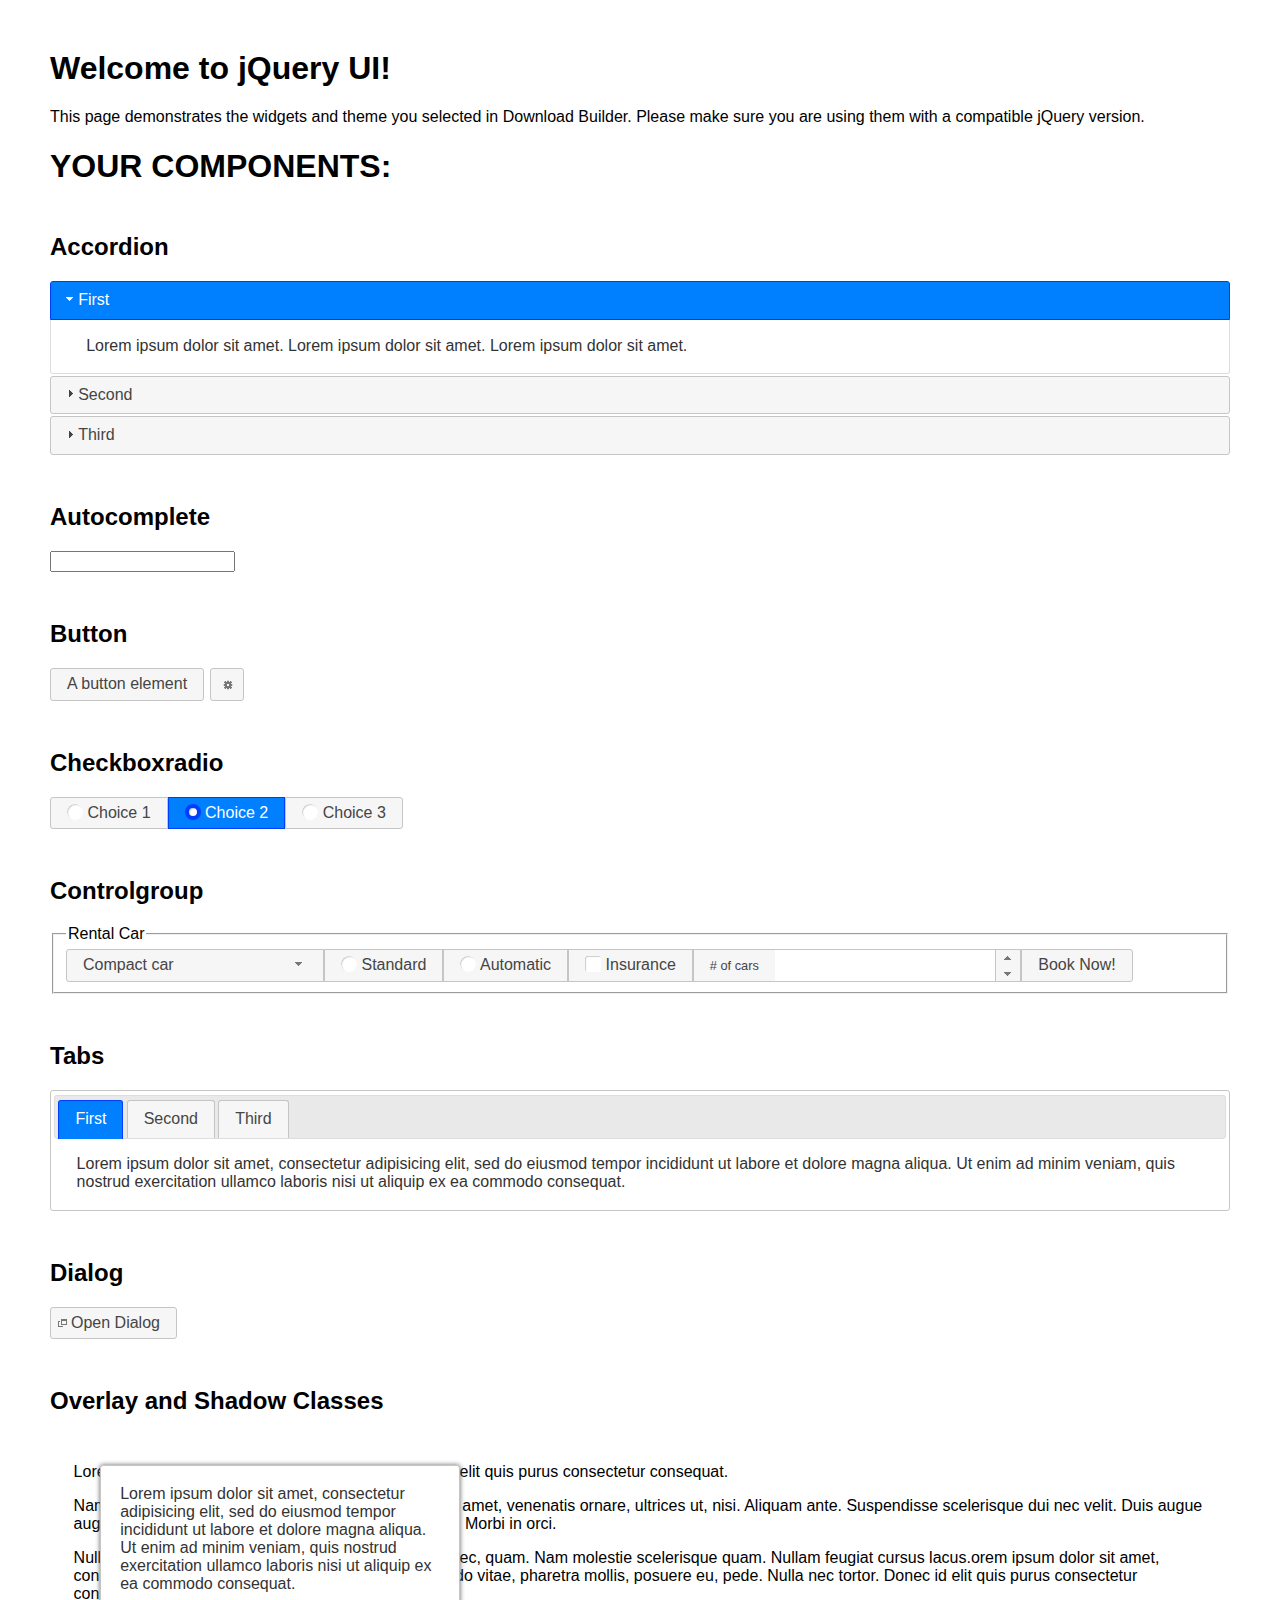
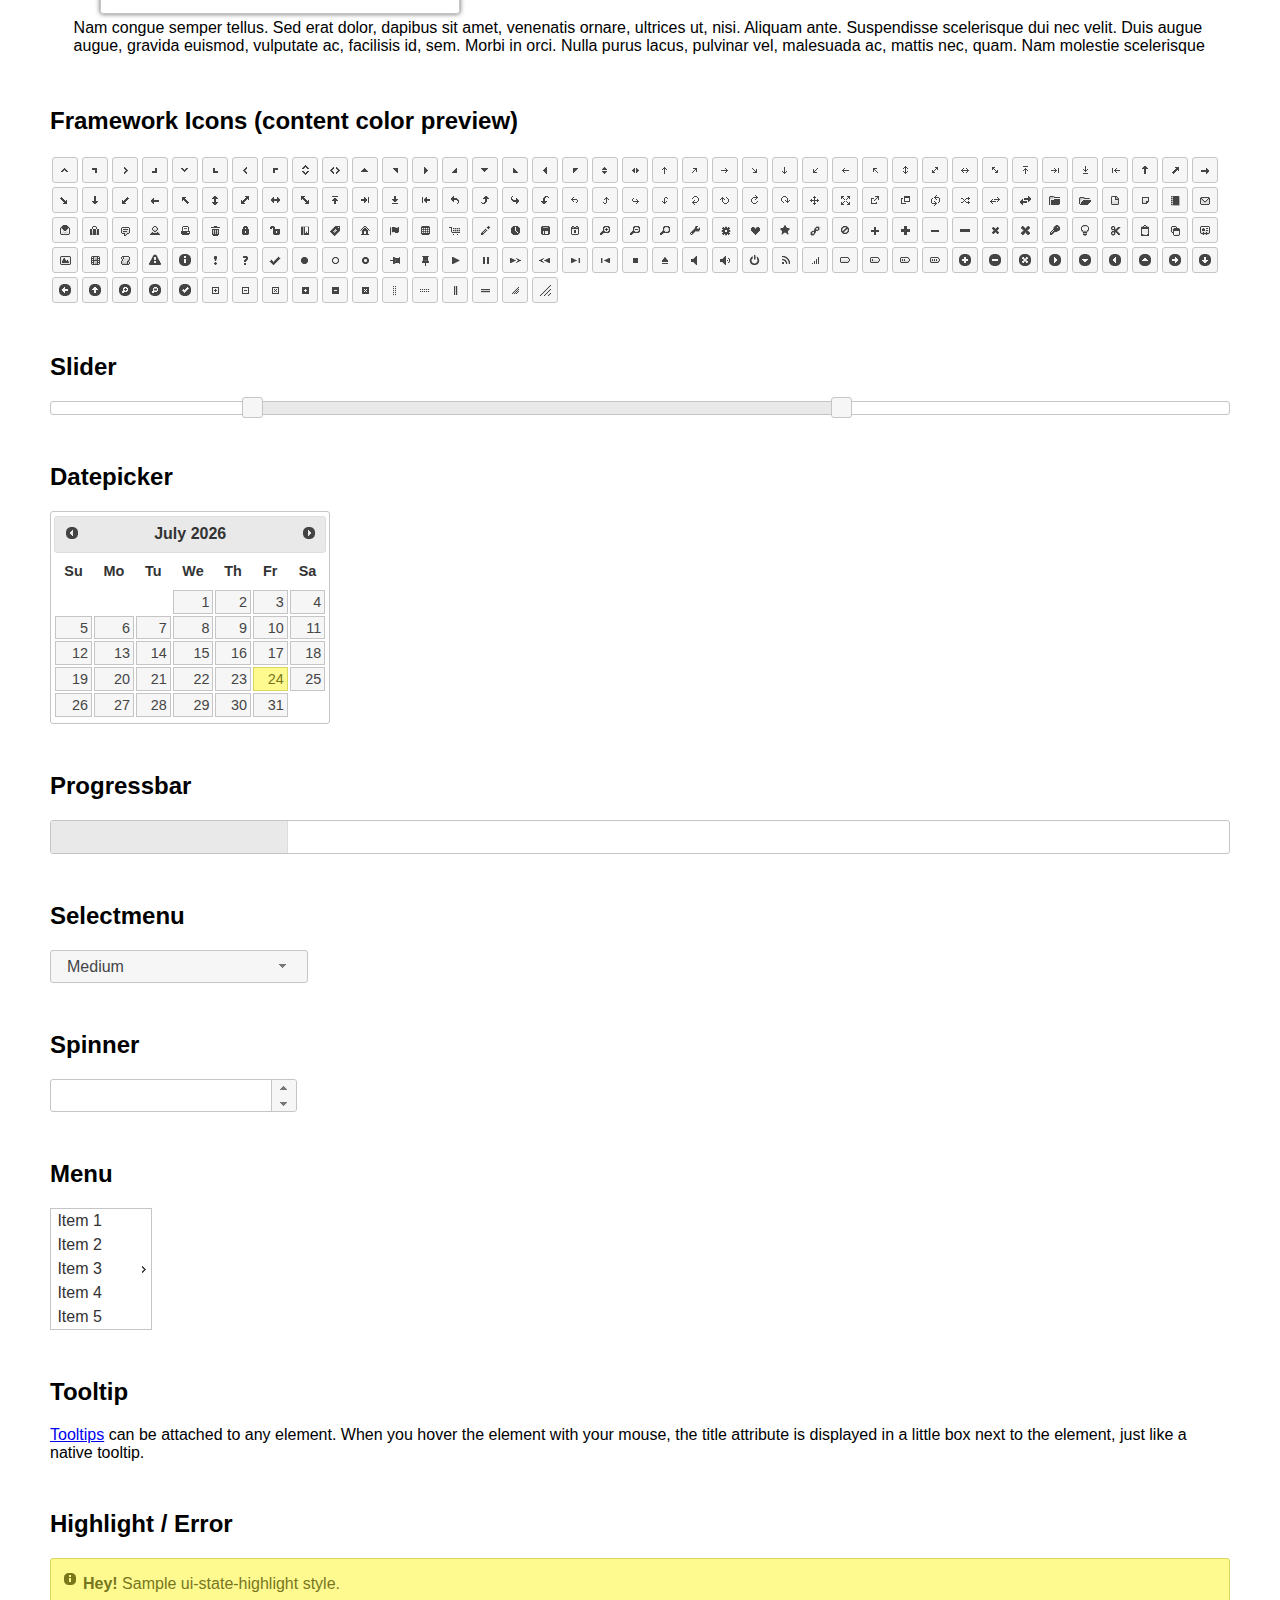
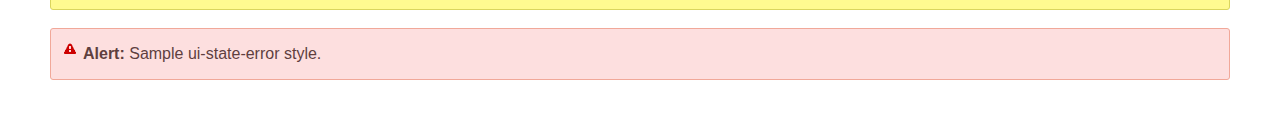
<file: libs/jquery-ui-1.12.1/index.html>
<!doctype html>
<html lang="us">
<head>
	<meta charset="utf-8">
	<title>jQuery UI Example Page</title>
	<link href="jquery-ui.css" rel="stylesheet">
	<style>
	body{
		font-family: "Trebuchet MS", sans-serif;
		margin: 50px;
	}
	.demoHeaders {
		margin-top: 2em;
	}
	#dialog-link {
		padding: .4em 1em .4em 20px;
		text-decoration: none;
		position: relative;
	}
	#dialog-link span.ui-icon {
		margin: 0 5px 0 0;
		position: absolute;
		left: .2em;
		top: 50%;
		margin-top: -8px;
	}
	#icons {
		margin: 0;
		padding: 0;
	}
	#icons li {
		margin: 2px;
		position: relative;
		padding: 4px 0;
		cursor: pointer;
		float: left;
		list-style: none;
	}
	#icons span.ui-icon {
		float: left;
		margin: 0 4px;
	}
	.fakewindowcontain .ui-widget-overlay {
		position: absolute;
	}
	select {
		width: 200px;
	}
	</style>
</head>
<body>

<h1>Welcome to jQuery UI!</h1>

<div class="ui-widget">
	<p>This page demonstrates the widgets and theme you selected in Download Builder. Please make sure you are using them with a compatible jQuery version.</p>
</div>

<h1>YOUR COMPONENTS:</h1>


<!-- Accordion -->
<h2 class="demoHeaders">Accordion</h2>
<div id="accordion">
	<h3>First</h3>
	<div>Lorem ipsum dolor sit amet. Lorem ipsum dolor sit amet. Lorem ipsum dolor sit amet.</div>
	<h3>Second</h3>
	<div>Phasellus mattis tincidunt nibh.</div>
	<h3>Third</h3>
	<div>Nam dui erat, auctor a, dignissim quis.</div>
</div>



<!-- Autocomplete -->
<h2 class="demoHeaders">Autocomplete</h2>
<div>
	<input id="autocomplete" title="type &quot;a&quot;">
</div>



<!-- Button -->
<h2 class="demoHeaders">Button</h2>
<button id="button">A button element</button>
<button id="button-icon">An icon-only button</button>



<!-- Checkboxradio -->
<h2 class="demoHeaders">Checkboxradio</h2>
<form style="margin-top: 1em;">
	<div id="radioset">
		<input type="radio" id="radio1" name="radio"><label for="radio1">Choice 1</label>
		<input type="radio" id="radio2" name="radio" checked="checked"><label for="radio2">Choice 2</label>
		<input type="radio" id="radio3" name="radio"><label for="radio3">Choice 3</label>
	</div>
</form>



<!-- Controlgroup -->
<h2 class="demoHeaders">Controlgroup</h2>
<fieldset>
	<legend>Rental Car</legend>
	<div id="controlgroup">
		<select id="car-type">
			<option>Compact car</option>
			<option>Midsize car</option>
			<option>Full size car</option>
			<option>SUV</option>
			<option>Luxury</option>
			<option>Truck</option>
			<option>Van</option>
		</select>
		<label for="transmission-standard">Standard</label>
		<input type="radio" name="transmission" id="transmission-standard">
		<label for="transmission-automatic">Automatic</label>
		<input type="radio" name="transmission" id="transmission-automatic">
		<label for="insurance">Insurance</label>
		<input type="checkbox" name="insurance" id="insurance">
		<label for="horizontal-spinner" class="ui-controlgroup-label"># of cars</label>
		<input id="horizontal-spinner" class="ui-spinner-input">
		<button>Book Now!</button>
	</div>
</fieldset>



<!-- Tabs -->
<h2 class="demoHeaders">Tabs</h2>
<div id="tabs">
	<ul>
		<li><a href="#tabs-1">First</a></li>
		<li><a href="#tabs-2">Second</a></li>
		<li><a href="#tabs-3">Third</a></li>
	</ul>
	<div id="tabs-1">Lorem ipsum dolor sit amet, consectetur adipisicing elit, sed do eiusmod tempor incididunt ut labore et dolore magna aliqua. Ut enim ad minim veniam, quis nostrud exercitation ullamco laboris nisi ut aliquip ex ea commodo consequat.</div>
	<div id="tabs-2">Phasellus mattis tincidunt nibh. Cras orci urna, blandit id, pretium vel, aliquet ornare, felis. Maecenas scelerisque sem non nisl. Fusce sed lorem in enim dictum bibendum.</div>
	<div id="tabs-3">Nam dui erat, auctor a, dignissim quis, sollicitudin eu, felis. Pellentesque nisi urna, interdum eget, sagittis et, consequat vestibulum, lacus. Mauris porttitor ullamcorper augue.</div>
</div>



<h2 class="demoHeaders">Dialog</h2>
<p>
	<button id="dialog-link" class="ui-button ui-corner-all ui-widget">
		<span class="ui-icon ui-icon-newwin"></span>Open Dialog
	</button>
</p>

<h2 class="demoHeaders">Overlay and Shadow Classes</h2>
<div style="position: relative; width: 96%; height: 200px; padding:1% 2%; overflow:hidden;" class="fakewindowcontain">
	<p>Lorem ipsum dolor sit amet,  Nulla nec tortor. Donec id elit quis purus consectetur consequat. </p><p>Nam congue semper tellus. Sed erat dolor, dapibus sit amet, venenatis ornare, ultrices ut, nisi. Aliquam ante. Suspendisse scelerisque dui nec velit. Duis augue augue, gravida euismod, vulputate ac, facilisis id, sem. Morbi in orci. </p><p>Nulla purus lacus, pulvinar vel, malesuada ac, mattis nec, quam. Nam molestie scelerisque quam. Nullam feugiat cursus lacus.orem ipsum dolor sit amet, consectetur adipiscing elit. Donec libero risus, commodo vitae, pharetra mollis, posuere eu, pede. Nulla nec tortor. Donec id elit quis purus consectetur consequat. </p><p>Nam congue semper tellus. Sed erat dolor, dapibus sit amet, venenatis ornare, ultrices ut, nisi. Aliquam ante. Suspendisse scelerisque dui nec velit. Duis augue augue, gravida euismod, vulputate ac, facilisis id, sem. Morbi in orci. Nulla purus lacus, pulvinar vel, malesuada ac, mattis nec, quam. Nam molestie scelerisque quam. </p><p>Nullam feugiat cursus lacus.orem ipsum dolor sit amet, consectetur adipiscing elit. Donec libero risus, commodo vitae, pharetra mollis, posuere eu, pede. Nulla nec tortor. Donec id elit quis purus consectetur consequat. Nam congue semper tellus. Sed erat dolor, dapibus sit amet, venenatis ornare, ultrices ut, nisi. Aliquam ante. </p><p>Suspendisse scelerisque dui nec velit. Duis augue augue, gravida euismod, vulputate ac, facilisis id, sem. Morbi in orci. Nulla purus lacus, pulvinar vel, malesuada ac, mattis nec, quam. Nam molestie scelerisque quam. Nullam feugiat cursus lacus.orem ipsum dolor sit amet, consectetur adipiscing elit. Donec libero risus, commodo vitae, pharetra mollis, posuere eu, pede. Nulla nec tortor. Donec id elit quis purus consectetur consequat. Nam congue semper tellus. Sed erat dolor, dapibus sit amet, venenatis ornare, ultrices ut, nisi. </p>

	<!-- ui-dialog -->
	<div class="ui-widget-overlay ui-front"></div>
	<div style="position: absolute; width: 320px; left: 50px; top: 30px; padding: 1.2em" class="ui-widget ui-front ui-widget-content ui-corner-all ui-widget-shadow">
		Lorem ipsum dolor sit amet, consectetur adipisicing elit, sed do eiusmod tempor incididunt ut labore et dolore magna aliqua. Ut enim ad minim veniam, quis nostrud exercitation ullamco laboris nisi ut aliquip ex ea commodo consequat.
	</div>

</div>

<!-- ui-dialog -->
<div id="dialog" title="Dialog Title">
	<p>Lorem ipsum dolor sit amet, consectetur adipisicing elit, sed do eiusmod tempor incididunt ut labore et dolore magna aliqua. Ut enim ad minim veniam, quis nostrud exercitation ullamco laboris nisi ut aliquip ex ea commodo consequat.</p>
</div>



<h2 class="demoHeaders">Framework Icons (content color preview)</h2>
<ul id="icons" class="ui-widget ui-helper-clearfix">
	<li class="ui-state-default ui-corner-all" title=".ui-icon-caret-1-n"><span class="ui-icon ui-icon-caret-1-n"></span></li>
	<li class="ui-state-default ui-corner-all" title=".ui-icon-caret-1-ne"><span class="ui-icon ui-icon-caret-1-ne"></span></li>
	<li class="ui-state-default ui-corner-all" title=".ui-icon-caret-1-e"><span class="ui-icon ui-icon-caret-1-e"></span></li>
	<li class="ui-state-default ui-corner-all" title=".ui-icon-caret-1-se"><span class="ui-icon ui-icon-caret-1-se"></span></li>
	<li class="ui-state-default ui-corner-all" title=".ui-icon-caret-1-s"><span class="ui-icon ui-icon-caret-1-s"></span></li>
	<li class="ui-state-default ui-corner-all" title=".ui-icon-caret-1-sw"><span class="ui-icon ui-icon-caret-1-sw"></span></li>
	<li class="ui-state-default ui-corner-all" title=".ui-icon-caret-1-w"><span class="ui-icon ui-icon-caret-1-w"></span></li>
	<li class="ui-state-default ui-corner-all" title=".ui-icon-caret-1-nw"><span class="ui-icon ui-icon-caret-1-nw"></span></li>
	<li class="ui-state-default ui-corner-all" title=".ui-icon-caret-2-n-s"><span class="ui-icon ui-icon-caret-2-n-s"></span></li>
	<li class="ui-state-default ui-corner-all" title=".ui-icon-caret-2-e-w"><span class="ui-icon ui-icon-caret-2-e-w"></span></li>
	<li class="ui-state-default ui-corner-all" title=".ui-icon-triangle-1-n"><span class="ui-icon ui-icon-triangle-1-n"></span></li>
	<li class="ui-state-default ui-corner-all" title=".ui-icon-triangle-1-ne"><span class="ui-icon ui-icon-triangle-1-ne"></span></li>
	<li class="ui-state-default ui-corner-all" title=".ui-icon-triangle-1-e"><span class="ui-icon ui-icon-triangle-1-e"></span></li>
	<li class="ui-state-default ui-corner-all" title=".ui-icon-triangle-1-se"><span class="ui-icon ui-icon-triangle-1-se"></span></li>
	<li class="ui-state-default ui-corner-all" title=".ui-icon-triangle-1-s"><span class="ui-icon ui-icon-triangle-1-s"></span></li>
	<li class="ui-state-default ui-corner-all" title=".ui-icon-triangle-1-sw"><span class="ui-icon ui-icon-triangle-1-sw"></span></li>
	<li class="ui-state-default ui-corner-all" title=".ui-icon-triangle-1-w"><span class="ui-icon ui-icon-triangle-1-w"></span></li>
	<li class="ui-state-default ui-corner-all" title=".ui-icon-triangle-1-nw"><span class="ui-icon ui-icon-triangle-1-nw"></span></li>
	<li class="ui-state-default ui-corner-all" title=".ui-icon-triangle-2-n-s"><span class="ui-icon ui-icon-triangle-2-n-s"></span></li>
	<li class="ui-state-default ui-corner-all" title=".ui-icon-triangle-2-e-w"><span class="ui-icon ui-icon-triangle-2-e-w"></span></li>
	<li class="ui-state-default ui-corner-all" title=".ui-icon-arrow-1-n"><span class="ui-icon ui-icon-arrow-1-n"></span></li>
	<li class="ui-state-default ui-corner-all" title=".ui-icon-arrow-1-ne"><span class="ui-icon ui-icon-arrow-1-ne"></span></li>
	<li class="ui-state-default ui-corner-all" title=".ui-icon-arrow-1-e"><span class="ui-icon ui-icon-arrow-1-e"></span></li>
	<li class="ui-state-default ui-corner-all" title=".ui-icon-arrow-1-se"><span class="ui-icon ui-icon-arrow-1-se"></span></li>
	<li class="ui-state-default ui-corner-all" title=".ui-icon-arrow-1-s"><span class="ui-icon ui-icon-arrow-1-s"></span></li>
	<li class="ui-state-default ui-corner-all" title=".ui-icon-arrow-1-sw"><span class="ui-icon ui-icon-arrow-1-sw"></span></li>
	<li class="ui-state-default ui-corner-all" title=".ui-icon-arrow-1-w"><span class="ui-icon ui-icon-arrow-1-w"></span></li>
	<li class="ui-state-default ui-corner-all" title=".ui-icon-arrow-1-nw"><span class="ui-icon ui-icon-arrow-1-nw"></span></li>
	<li class="ui-state-default ui-corner-all" title=".ui-icon-arrow-2-n-s"><span class="ui-icon ui-icon-arrow-2-n-s"></span></li>
	<li class="ui-state-default ui-corner-all" title=".ui-icon-arrow-2-ne-sw"><span class="ui-icon ui-icon-arrow-2-ne-sw"></span></li>
	<li class="ui-state-default ui-corner-all" title=".ui-icon-arrow-2-e-w"><span class="ui-icon ui-icon-arrow-2-e-w"></span></li>
	<li class="ui-state-default ui-corner-all" title=".ui-icon-arrow-2-se-nw"><span class="ui-icon ui-icon-arrow-2-se-nw"></span></li>
	<li class="ui-state-default ui-corner-all" title=".ui-icon-arrowstop-1-n"><span class="ui-icon ui-icon-arrowstop-1-n"></span></li>
	<li class="ui-state-default ui-corner-all" title=".ui-icon-arrowstop-1-e"><span class="ui-icon ui-icon-arrowstop-1-e"></span></li>
	<li class="ui-state-default ui-corner-all" title=".ui-icon-arrowstop-1-s"><span class="ui-icon ui-icon-arrowstop-1-s"></span></li>
	<li class="ui-state-default ui-corner-all" title=".ui-icon-arrowstop-1-w"><span class="ui-icon ui-icon-arrowstop-1-w"></span></li>
	<li class="ui-state-default ui-corner-all" title=".ui-icon-arrowthick-1-n"><span class="ui-icon ui-icon-arrowthick-1-n"></span></li>
	<li class="ui-state-default ui-corner-all" title=".ui-icon-arrowthick-1-ne"><span class="ui-icon ui-icon-arrowthick-1-ne"></span></li>
	<li class="ui-state-default ui-corner-all" title=".ui-icon-arrowthick-1-e"><span class="ui-icon ui-icon-arrowthick-1-e"></span></li>
	<li class="ui-state-default ui-corner-all" title=".ui-icon-arrowthick-1-se"><span class="ui-icon ui-icon-arrowthick-1-se"></span></li>
	<li class="ui-state-default ui-corner-all" title=".ui-icon-arrowthick-1-s"><span class="ui-icon ui-icon-arrowthick-1-s"></span></li>
	<li class="ui-state-default ui-corner-all" title=".ui-icon-arrowthick-1-sw"><span class="ui-icon ui-icon-arrowthick-1-sw"></span></li>
	<li class="ui-state-default ui-corner-all" title=".ui-icon-arrowthick-1-w"><span class="ui-icon ui-icon-arrowthick-1-w"></span></li>
	<li class="ui-state-default ui-corner-all" title=".ui-icon-arrowthick-1-nw"><span class="ui-icon ui-icon-arrowthick-1-nw"></span></li>
	<li class="ui-state-default ui-corner-all" title=".ui-icon-arrowthick-2-n-s"><span class="ui-icon ui-icon-arrowthick-2-n-s"></span></li>
	<li class="ui-state-default ui-corner-all" title=".ui-icon-arrowthick-2-ne-sw"><span class="ui-icon ui-icon-arrowthick-2-ne-sw"></span></li>
	<li class="ui-state-default ui-corner-all" title=".ui-icon-arrowthick-2-e-w"><span class="ui-icon ui-icon-arrowthick-2-e-w"></span></li>
	<li class="ui-state-default ui-corner-all" title=".ui-icon-arrowthick-2-se-nw"><span class="ui-icon ui-icon-arrowthick-2-se-nw"></span></li>
	<li class="ui-state-default ui-corner-all" title=".ui-icon-arrowthickstop-1-n"><span class="ui-icon ui-icon-arrowthickstop-1-n"></span></li>
	<li class="ui-state-default ui-corner-all" title=".ui-icon-arrowthickstop-1-e"><span class="ui-icon ui-icon-arrowthickstop-1-e"></span></li>
	<li class="ui-state-default ui-corner-all" title=".ui-icon-arrowthickstop-1-s"><span class="ui-icon ui-icon-arrowthickstop-1-s"></span></li>
	<li class="ui-state-default ui-corner-all" title=".ui-icon-arrowthickstop-1-w"><span class="ui-icon ui-icon-arrowthickstop-1-w"></span></li>
	<li class="ui-state-default ui-corner-all" title=".ui-icon-arrowreturnthick-1-w"><span class="ui-icon ui-icon-arrowreturnthick-1-w"></span></li>
	<li class="ui-state-default ui-corner-all" title=".ui-icon-arrowreturnthick-1-n"><span class="ui-icon ui-icon-arrowreturnthick-1-n"></span></li>
	<li class="ui-state-default ui-corner-all" title=".ui-icon-arrowreturnthick-1-e"><span class="ui-icon ui-icon-arrowreturnthick-1-e"></span></li>
	<li class="ui-state-default ui-corner-all" title=".ui-icon-arrowreturnthick-1-s"><span class="ui-icon ui-icon-arrowreturnthick-1-s"></span></li>
	<li class="ui-state-default ui-corner-all" title=".ui-icon-arrowreturn-1-w"><span class="ui-icon ui-icon-arrowreturn-1-w"></span></li>
	<li class="ui-state-default ui-corner-all" title=".ui-icon-arrowreturn-1-n"><span class="ui-icon ui-icon-arrowreturn-1-n"></span></li>
	<li class="ui-state-default ui-corner-all" title=".ui-icon-arrowreturn-1-e"><span class="ui-icon ui-icon-arrowreturn-1-e"></span></li>
	<li class="ui-state-default ui-corner-all" title=".ui-icon-arrowreturn-1-s"><span class="ui-icon ui-icon-arrowreturn-1-s"></span></li>
	<li class="ui-state-default ui-corner-all" title=".ui-icon-arrowrefresh-1-w"><span class="ui-icon ui-icon-arrowrefresh-1-w"></span></li>
	<li class="ui-state-default ui-corner-all" title=".ui-icon-arrowrefresh-1-n"><span class="ui-icon ui-icon-arrowrefresh-1-n"></span></li>
	<li class="ui-state-default ui-corner-all" title=".ui-icon-arrowrefresh-1-e"><span class="ui-icon ui-icon-arrowrefresh-1-e"></span></li>
	<li class="ui-state-default ui-corner-all" title=".ui-icon-arrowrefresh-1-s"><span class="ui-icon ui-icon-arrowrefresh-1-s"></span></li>
	<li class="ui-state-default ui-corner-all" title=".ui-icon-arrow-4"><span class="ui-icon ui-icon-arrow-4"></span></li>
	<li class="ui-state-default ui-corner-all" title=".ui-icon-arrow-4-diag"><span class="ui-icon ui-icon-arrow-4-diag"></span></li>
	<li class="ui-state-default ui-corner-all" title=".ui-icon-extlink"><span class="ui-icon ui-icon-extlink"></span></li>
	<li class="ui-state-default ui-corner-all" title=".ui-icon-newwin"><span class="ui-icon ui-icon-newwin"></span></li>
	<li class="ui-state-default ui-corner-all" title=".ui-icon-refresh"><span class="ui-icon ui-icon-refresh"></span></li>
	<li class="ui-state-default ui-corner-all" title=".ui-icon-shuffle"><span class="ui-icon ui-icon-shuffle"></span></li>
	<li class="ui-state-default ui-corner-all" title=".ui-icon-transfer-e-w"><span class="ui-icon ui-icon-transfer-e-w"></span></li>
	<li class="ui-state-default ui-corner-all" title=".ui-icon-transferthick-e-w"><span class="ui-icon ui-icon-transferthick-e-w"></span></li>
	<li class="ui-state-default ui-corner-all" title=".ui-icon-folder-collapsed"><span class="ui-icon ui-icon-folder-collapsed"></span></li>
	<li class="ui-state-default ui-corner-all" title=".ui-icon-folder-open"><span class="ui-icon ui-icon-folder-open"></span></li>
	<li class="ui-state-default ui-corner-all" title=".ui-icon-document"><span class="ui-icon ui-icon-document"></span></li>
	<li class="ui-state-default ui-corner-all" title=".ui-icon-document-b"><span class="ui-icon ui-icon-document-b"></span></li>
	<li class="ui-state-default ui-corner-all" title=".ui-icon-note"><span class="ui-icon ui-icon-note"></span></li>
	<li class="ui-state-default ui-corner-all" title=".ui-icon-mail-closed"><span class="ui-icon ui-icon-mail-closed"></span></li>
	<li class="ui-state-default ui-corner-all" title=".ui-icon-mail-open"><span class="ui-icon ui-icon-mail-open"></span></li>
	<li class="ui-state-default ui-corner-all" title=".ui-icon-suitcase"><span class="ui-icon ui-icon-suitcase"></span></li>
	<li class="ui-state-default ui-corner-all" title=".ui-icon-comment"><span class="ui-icon ui-icon-comment"></span></li>
	<li class="ui-state-default ui-corner-all" title=".ui-icon-person"><span class="ui-icon ui-icon-person"></span></li>
	<li class="ui-state-default ui-corner-all" title=".ui-icon-print"><span class="ui-icon ui-icon-print"></span></li>
	<li class="ui-state-default ui-corner-all" title=".ui-icon-trash"><span class="ui-icon ui-icon-trash"></span></li>
	<li class="ui-state-default ui-corner-all" title=".ui-icon-locked"><span class="ui-icon ui-icon-locked"></span></li>
	<li class="ui-state-default ui-corner-all" title=".ui-icon-unlocked"><span class="ui-icon ui-icon-unlocked"></span></li>
	<li class="ui-state-default ui-corner-all" title=".ui-icon-bookmark"><span class="ui-icon ui-icon-bookmark"></span></li>
	<li class="ui-state-default ui-corner-all" title=".ui-icon-tag"><span class="ui-icon ui-icon-tag"></span></li>
	<li class="ui-state-default ui-corner-all" title=".ui-icon-home"><span class="ui-icon ui-icon-home"></span></li>
	<li class="ui-state-default ui-corner-all" title=".ui-icon-flag"><span class="ui-icon ui-icon-flag"></span></li>
	<li class="ui-state-default ui-corner-all" title=".ui-icon-calculator"><span class="ui-icon ui-icon-calculator"></span></li>
	<li class="ui-state-default ui-corner-all" title=".ui-icon-cart"><span class="ui-icon ui-icon-cart"></span></li>
	<li class="ui-state-default ui-corner-all" title=".ui-icon-pencil"><span class="ui-icon ui-icon-pencil"></span></li>
	<li class="ui-state-default ui-corner-all" title=".ui-icon-clock"><span class="ui-icon ui-icon-clock"></span></li>
	<li class="ui-state-default ui-corner-all" title=".ui-icon-disk"><span class="ui-icon ui-icon-disk"></span></li>
	<li class="ui-state-default ui-corner-all" title=".ui-icon-calendar"><span class="ui-icon ui-icon-calendar"></span></li>
	<li class="ui-state-default ui-corner-all" title=".ui-icon-zoomin"><span class="ui-icon ui-icon-zoomin"></span></li>
	<li class="ui-state-default ui-corner-all" title=".ui-icon-zoomout"><span class="ui-icon ui-icon-zoomout"></span></li>
	<li class="ui-state-default ui-corner-all" title=".ui-icon-search"><span class="ui-icon ui-icon-search"></span></li>
	<li class="ui-state-default ui-corner-all" title=".ui-icon-wrench"><span class="ui-icon ui-icon-wrench"></span></li>
	<li class="ui-state-default ui-corner-all" title=".ui-icon-gear"><span class="ui-icon ui-icon-gear"></span></li>
	<li class="ui-state-default ui-corner-all" title=".ui-icon-heart"><span class="ui-icon ui-icon-heart"></span></li>
	<li class="ui-state-default ui-corner-all" title=".ui-icon-star"><span class="ui-icon ui-icon-star"></span></li>
	<li class="ui-state-default ui-corner-all" title=".ui-icon-link"><span class="ui-icon ui-icon-link"></span></li>
	<li class="ui-state-default ui-corner-all" title=".ui-icon-cancel"><span class="ui-icon ui-icon-cancel"></span></li>
	<li class="ui-state-default ui-corner-all" title=".ui-icon-plus"><span class="ui-icon ui-icon-plus"></span></li>
	<li class="ui-state-default ui-corner-all" title=".ui-icon-plusthick"><span class="ui-icon ui-icon-plusthick"></span></li>
	<li class="ui-state-default ui-corner-all" title=".ui-icon-minus"><span class="ui-icon ui-icon-minus"></span></li>
	<li class="ui-state-default ui-corner-all" title=".ui-icon-minusthick"><span class="ui-icon ui-icon-minusthick"></span></li>
	<li class="ui-state-default ui-corner-all" title=".ui-icon-close"><span class="ui-icon ui-icon-close"></span></li>
	<li class="ui-state-default ui-corner-all" title=".ui-icon-closethick"><span class="ui-icon ui-icon-closethick"></span></li>
	<li class="ui-state-default ui-corner-all" title=".ui-icon-key"><span class="ui-icon ui-icon-key"></span></li>
	<li class="ui-state-default ui-corner-all" title=".ui-icon-lightbulb"><span class="ui-icon ui-icon-lightbulb"></span></li>
	<li class="ui-state-default ui-corner-all" title=".ui-icon-scissors"><span class="ui-icon ui-icon-scissors"></span></li>
	<li class="ui-state-default ui-corner-all" title=".ui-icon-clipboard"><span class="ui-icon ui-icon-clipboard"></span></li>
	<li class="ui-state-default ui-corner-all" title=".ui-icon-copy"><span class="ui-icon ui-icon-copy"></span></li>
	<li class="ui-state-default ui-corner-all" title=".ui-icon-contact"><span class="ui-icon ui-icon-contact"></span></li>
	<li class="ui-state-default ui-corner-all" title=".ui-icon-image"><span class="ui-icon ui-icon-image"></span></li>
	<li class="ui-state-default ui-corner-all" title=".ui-icon-video"><span class="ui-icon ui-icon-video"></span></li>
	<li class="ui-state-default ui-corner-all" title=".ui-icon-script"><span class="ui-icon ui-icon-script"></span></li>
	<li class="ui-state-default ui-corner-all" title=".ui-icon-alert"><span class="ui-icon ui-icon-alert"></span></li>
	<li class="ui-state-default ui-corner-all" title=".ui-icon-info"><span class="ui-icon ui-icon-info"></span></li>
	<li class="ui-state-default ui-corner-all" title=".ui-icon-notice"><span class="ui-icon ui-icon-notice"></span></li>
	<li class="ui-state-default ui-corner-all" title=".ui-icon-help"><span class="ui-icon ui-icon-help"></span></li>
	<li class="ui-state-default ui-corner-all" title=".ui-icon-check"><span class="ui-icon ui-icon-check"></span></li>
	<li class="ui-state-default ui-corner-all" title=".ui-icon-bullet"><span class="ui-icon ui-icon-bullet"></span></li>
	<li class="ui-state-default ui-corner-all" title=".ui-icon-radio-off"><span class="ui-icon ui-icon-radio-off"></span></li>
	<li class="ui-state-default ui-corner-all" title=".ui-icon-radio-on"><span class="ui-icon ui-icon-radio-on"></span></li>
	<li class="ui-state-default ui-corner-all" title=".ui-icon-pin-w"><span class="ui-icon ui-icon-pin-w"></span></li>
	<li class="ui-state-default ui-corner-all" title=".ui-icon-pin-s"><span class="ui-icon ui-icon-pin-s"></span></li>
	<li class="ui-state-default ui-corner-all" title=".ui-icon-play"><span class="ui-icon ui-icon-play"></span></li>
	<li class="ui-state-default ui-corner-all" title=".ui-icon-pause"><span class="ui-icon ui-icon-pause"></span></li>
	<li class="ui-state-default ui-corner-all" title=".ui-icon-seek-next"><span class="ui-icon ui-icon-seek-next"></span></li>
	<li class="ui-state-default ui-corner-all" title=".ui-icon-seek-prev"><span class="ui-icon ui-icon-seek-prev"></span></li>
	<li class="ui-state-default ui-corner-all" title=".ui-icon-seek-end"><span class="ui-icon ui-icon-seek-end"></span></li>
	<li class="ui-state-default ui-corner-all" title=".ui-icon-seek-first"><span class="ui-icon ui-icon-seek-first"></span></li>
	<li class="ui-state-default ui-corner-all" title=".ui-icon-stop"><span class="ui-icon ui-icon-stop"></span></li>
	<li class="ui-state-default ui-corner-all" title=".ui-icon-eject"><span class="ui-icon ui-icon-eject"></span></li>
	<li class="ui-state-default ui-corner-all" title=".ui-icon-volume-off"><span class="ui-icon ui-icon-volume-off"></span></li>
	<li class="ui-state-default ui-corner-all" title=".ui-icon-volume-on"><span class="ui-icon ui-icon-volume-on"></span></li>
	<li class="ui-state-default ui-corner-all" title=".ui-icon-power"><span class="ui-icon ui-icon-power"></span></li>
	<li class="ui-state-default ui-corner-all" title=".ui-icon-signal-diag"><span class="ui-icon ui-icon-signal-diag"></span></li>
	<li class="ui-state-default ui-corner-all" title=".ui-icon-signal"><span class="ui-icon ui-icon-signal"></span></li>
	<li class="ui-state-default ui-corner-all" title=".ui-icon-battery-0"><span class="ui-icon ui-icon-battery-0"></span></li>
	<li class="ui-state-default ui-corner-all" title=".ui-icon-battery-1"><span class="ui-icon ui-icon-battery-1"></span></li>
	<li class="ui-state-default ui-corner-all" title=".ui-icon-battery-2"><span class="ui-icon ui-icon-battery-2"></span></li>
	<li class="ui-state-default ui-corner-all" title=".ui-icon-battery-3"><span class="ui-icon ui-icon-battery-3"></span></li>
	<li class="ui-state-default ui-corner-all" title=".ui-icon-circle-plus"><span class="ui-icon ui-icon-circle-plus"></span></li>
	<li class="ui-state-default ui-corner-all" title=".ui-icon-circle-minus"><span class="ui-icon ui-icon-circle-minus"></span></li>
	<li class="ui-state-default ui-corner-all" title=".ui-icon-circle-close"><span class="ui-icon ui-icon-circle-close"></span></li>
	<li class="ui-state-default ui-corner-all" title=".ui-icon-circle-triangle-e"><span class="ui-icon ui-icon-circle-triangle-e"></span></li>
	<li class="ui-state-default ui-corner-all" title=".ui-icon-circle-triangle-s"><span class="ui-icon ui-icon-circle-triangle-s"></span></li>
	<li class="ui-state-default ui-corner-all" title=".ui-icon-circle-triangle-w"><span class="ui-icon ui-icon-circle-triangle-w"></span></li>
	<li class="ui-state-default ui-corner-all" title=".ui-icon-circle-triangle-n"><span class="ui-icon ui-icon-circle-triangle-n"></span></li>
	<li class="ui-state-default ui-corner-all" title=".ui-icon-circle-arrow-e"><span class="ui-icon ui-icon-circle-arrow-e"></span></li>
	<li class="ui-state-default ui-corner-all" title=".ui-icon-circle-arrow-s"><span class="ui-icon ui-icon-circle-arrow-s"></span></li>
	<li class="ui-state-default ui-corner-all" title=".ui-icon-circle-arrow-w"><span class="ui-icon ui-icon-circle-arrow-w"></span></li>
	<li class="ui-state-default ui-corner-all" title=".ui-icon-circle-arrow-n"><span class="ui-icon ui-icon-circle-arrow-n"></span></li>
	<li class="ui-state-default ui-corner-all" title=".ui-icon-circle-zoomin"><span class="ui-icon ui-icon-circle-zoomin"></span></li>
	<li class="ui-state-default ui-corner-all" title=".ui-icon-circle-zoomout"><span class="ui-icon ui-icon-circle-zoomout"></span></li>
	<li class="ui-state-default ui-corner-all" title=".ui-icon-circle-check"><span class="ui-icon ui-icon-circle-check"></span></li>
	<li class="ui-state-default ui-corner-all" title=".ui-icon-circlesmall-plus"><span class="ui-icon ui-icon-circlesmall-plus"></span></li>
	<li class="ui-state-default ui-corner-all" title=".ui-icon-circlesmall-minus"><span class="ui-icon ui-icon-circlesmall-minus"></span></li>
	<li class="ui-state-default ui-corner-all" title=".ui-icon-circlesmall-close"><span class="ui-icon ui-icon-circlesmall-close"></span></li>
	<li class="ui-state-default ui-corner-all" title=".ui-icon-squaresmall-plus"><span class="ui-icon ui-icon-squaresmall-plus"></span></li>
	<li class="ui-state-default ui-corner-all" title=".ui-icon-squaresmall-minus"><span class="ui-icon ui-icon-squaresmall-minus"></span></li>
	<li class="ui-state-default ui-corner-all" title=".ui-icon-squaresmall-close"><span class="ui-icon ui-icon-squaresmall-close"></span></li>
	<li class="ui-state-default ui-corner-all" title=".ui-icon-grip-dotted-vertical"><span class="ui-icon ui-icon-grip-dotted-vertical"></span></li>
	<li class="ui-state-default ui-corner-all" title=".ui-icon-grip-dotted-horizontal"><span class="ui-icon ui-icon-grip-dotted-horizontal"></span></li>
	<li class="ui-state-default ui-corner-all" title=".ui-icon-grip-solid-vertical"><span class="ui-icon ui-icon-grip-solid-vertical"></span></li>
	<li class="ui-state-default ui-corner-all" title=".ui-icon-grip-solid-horizontal"><span class="ui-icon ui-icon-grip-solid-horizontal"></span></li>
	<li class="ui-state-default ui-corner-all" title=".ui-icon-gripsmall-diagonal-se"><span class="ui-icon ui-icon-gripsmall-diagonal-se"></span></li>
	<li class="ui-state-default ui-corner-all" title=".ui-icon-grip-diagonal-se"><span class="ui-icon ui-icon-grip-diagonal-se"></span></li>
</ul>


<!-- Slider -->
<h2 class="demoHeaders">Slider</h2>
<div id="slider"></div>



<!-- Datepicker -->
<h2 class="demoHeaders">Datepicker</h2>
<div id="datepicker"></div>



<!-- Progressbar -->
<h2 class="demoHeaders">Progressbar</h2>
<div id="progressbar"></div>



<!-- Progressbar -->
<h2 class="demoHeaders">Selectmenu</h2>
<select id="selectmenu">
	<option>Slower</option>
	<option>Slow</option>
	<option selected="selected">Medium</option>
	<option>Fast</option>
	<option>Faster</option>
</select>



<!-- Spinner -->
<h2 class="demoHeaders">Spinner</h2>
<input id="spinner">



<!-- Menu -->
<h2 class="demoHeaders">Menu</h2>
<ul style="width:100px;" id="menu">
	<li><div>Item 1</div></li>
	<li><div>Item 2</div></li>
	<li><div>Item 3</div>
		<ul>
			<li><div>Item 3-1</div></li>
			<li><div>Item 3-2</div></li>
			<li><div>Item 3-3</div></li>
			<li><div>Item 3-4</div></li>
			<li><div>Item 3-5</div></li>
		</ul>
	</li>
	<li><div>Item 4</div></li>
	<li><div>Item 5</div></li>
</ul>



<!-- Tooltip -->
<h2 class="demoHeaders">Tooltip</h2>
<p id="tooltip">
	<a href="#" title="That&apos;s what this widget is">Tooltips</a> can be attached to any element. When you hover
the element with your mouse, the title attribute is displayed in a little box next to the element, just like a native tooltip.
</p>


<!-- Highlight / Error -->
<h2 class="demoHeaders">Highlight / Error</h2>
<div class="ui-widget">
	<div class="ui-state-highlight ui-corner-all" style="margin-top: 20px; padding: 0 .7em;">
		<p><span class="ui-icon ui-icon-info" style="float: left; margin-right: .3em;"></span>
		<strong>Hey!</strong> Sample ui-state-highlight style.</p>
	</div>
</div>
<br>
<div class="ui-widget">
	<div class="ui-state-error ui-corner-all" style="padding: 0 .7em;">
		<p><span class="ui-icon ui-icon-alert" style="float: left; margin-right: .3em;"></span>
		<strong>Alert:</strong> Sample ui-state-error style.</p>
	</div>
</div>

<script src="external/jquery/jquery.js"></script>
<script src="jquery-ui.js"></script>
<script>

$( "#accordion" ).accordion();



var availableTags = [
	"ActionScript",
	"AppleScript",
	"Asp",
	"BASIC",
	"C",
	"C++",
	"Clojure",
	"COBOL",
	"ColdFusion",
	"Erlang",
	"Fortran",
	"Groovy",
	"Haskell",
	"Java",
	"JavaScript",
	"Lisp",
	"Perl",
	"PHP",
	"Python",
	"Ruby",
	"Scala",
	"Scheme"
];
$( "#autocomplete" ).autocomplete({
	source: availableTags
});



$( "#button" ).button();
$( "#button-icon" ).button({
	icon: "ui-icon-gear",
	showLabel: false
});



$( "#radioset" ).buttonset();



$( "#controlgroup" ).controlgroup();



$( "#tabs" ).tabs();



$( "#dialog" ).dialog({
	autoOpen: false,
	width: 400,
	buttons: [
		{
			text: "Ok",
			click: function() {
				$( this ).dialog( "close" );
			}
		},
		{
			text: "Cancel",
			click: function() {
				$( this ).dialog( "close" );
			}
		}
	]
});

// Link to open the dialog
$( "#dialog-link" ).click(function( event ) {
	$( "#dialog" ).dialog( "open" );
	event.preventDefault();
});



$( "#datepicker" ).datepicker({
	inline: true
});



$( "#slider" ).slider({
	range: true,
	values: [ 17, 67 ]
});



$( "#progressbar" ).progressbar({
	value: 20
});



$( "#spinner" ).spinner();



$( "#menu" ).menu();



$( "#tooltip" ).tooltip();



$( "#selectmenu" ).selectmenu();


// Hover states on the static widgets
$( "#dialog-link, #icons li" ).hover(
	function() {
		$( this ).addClass( "ui-state-hover" );
	},
	function() {
		$( this ).removeClass( "ui-state-hover" );
	}
);
</script>
</body>
</html>
</file>
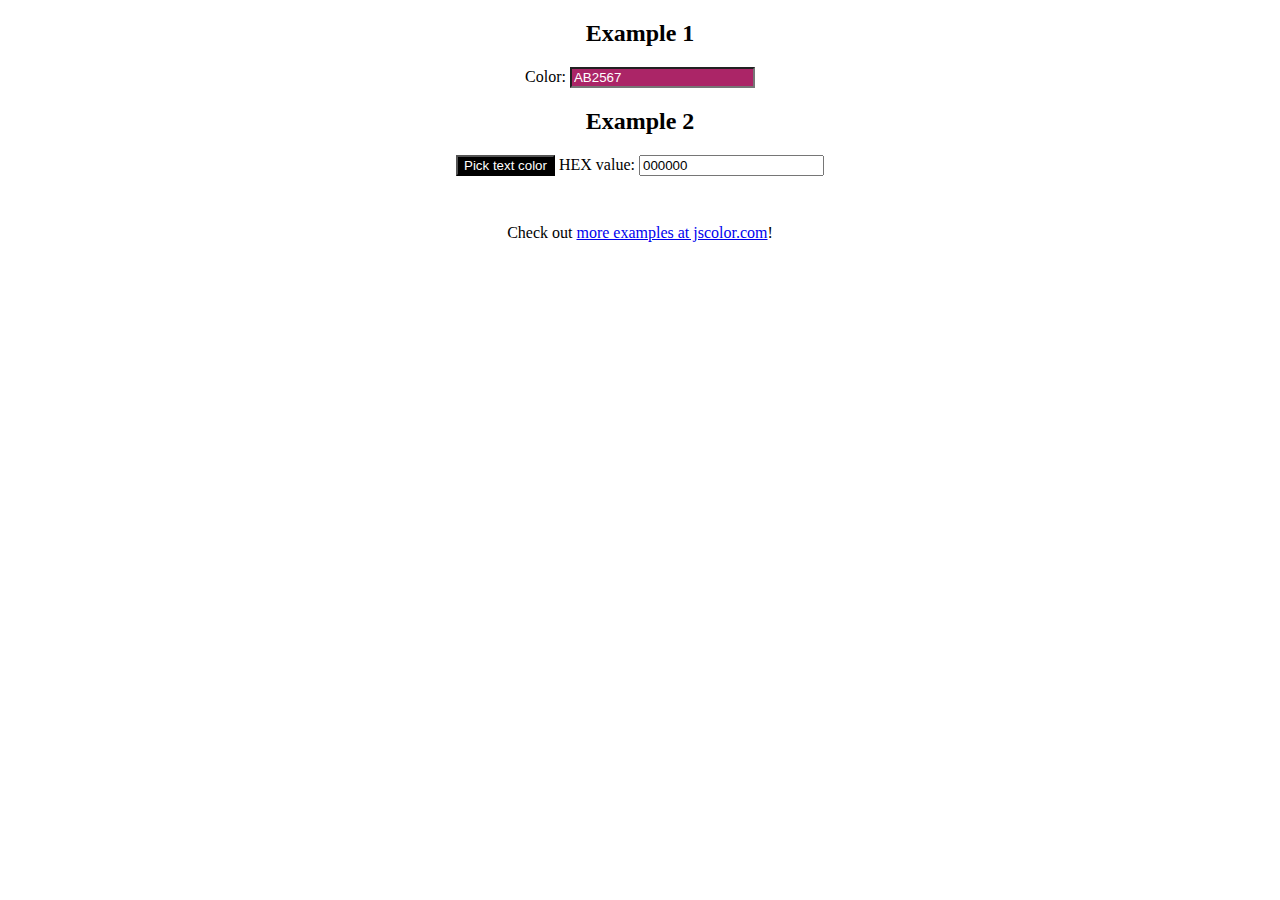
<file: libs/jscolor-2.0.5/jscolor-example.html>
<!DOCTYPE html>
<html>
<head>
	<title>jscolor Example</title>
</head>
<body style="text-align:center;">



	<script src="jscolor.js"></script>



	<h2>Example 1</h2>
	Color: <input class="jscolor" value="ab2567">



	<h2>Example 2</h2>

	<button class="jscolor {valueElement:'chosen-value', onFineChange:'setTextColor(this)'}">
		Pick text color
	</button>

	HEX value: <input id="chosen-value" value="000000">

	<script>
	function setTextColor(picker) {
		document.getElementsByTagName('body')[0].style.color = '#' + picker.toString()
	}
	</script>



	<p style="margin-top:3em;">Check out <a href="http://jscolor.com/examples/">more examples at jscolor.com</a>!</p>



</body>
</html>
</file>
